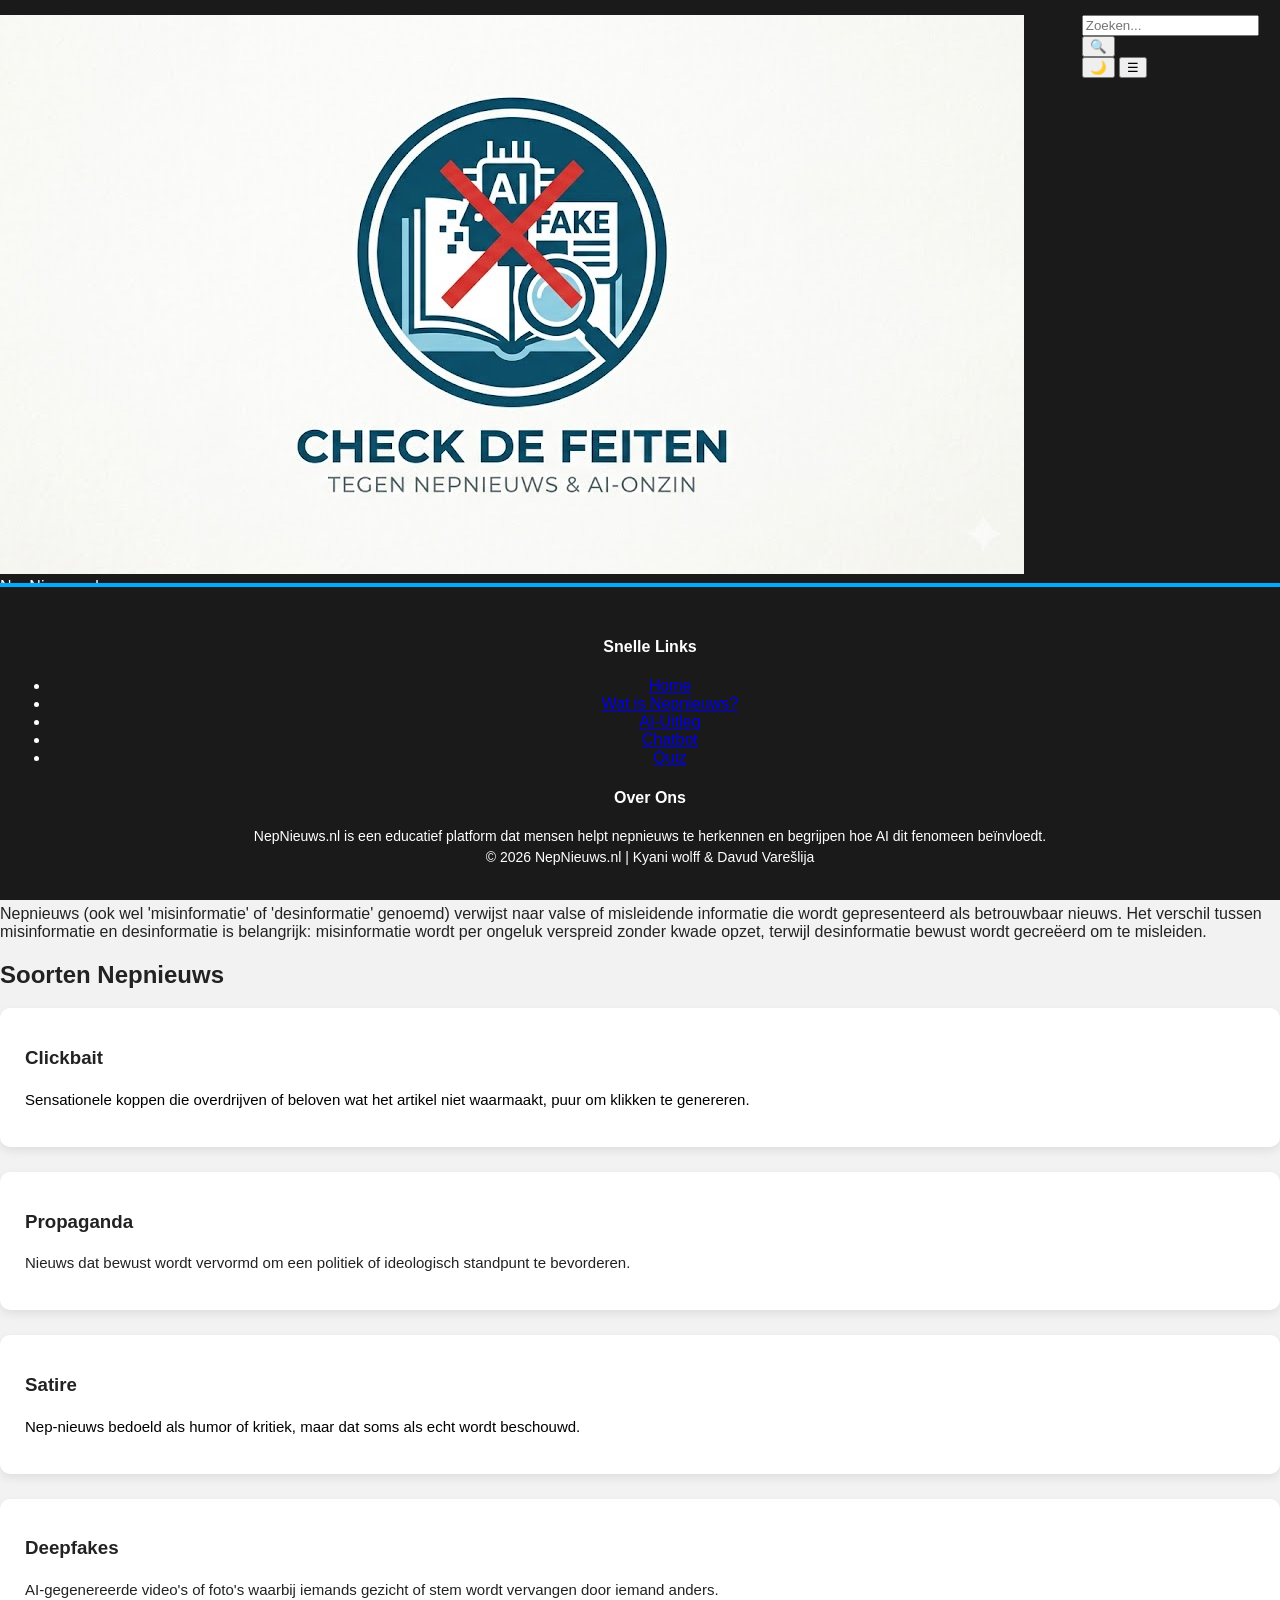
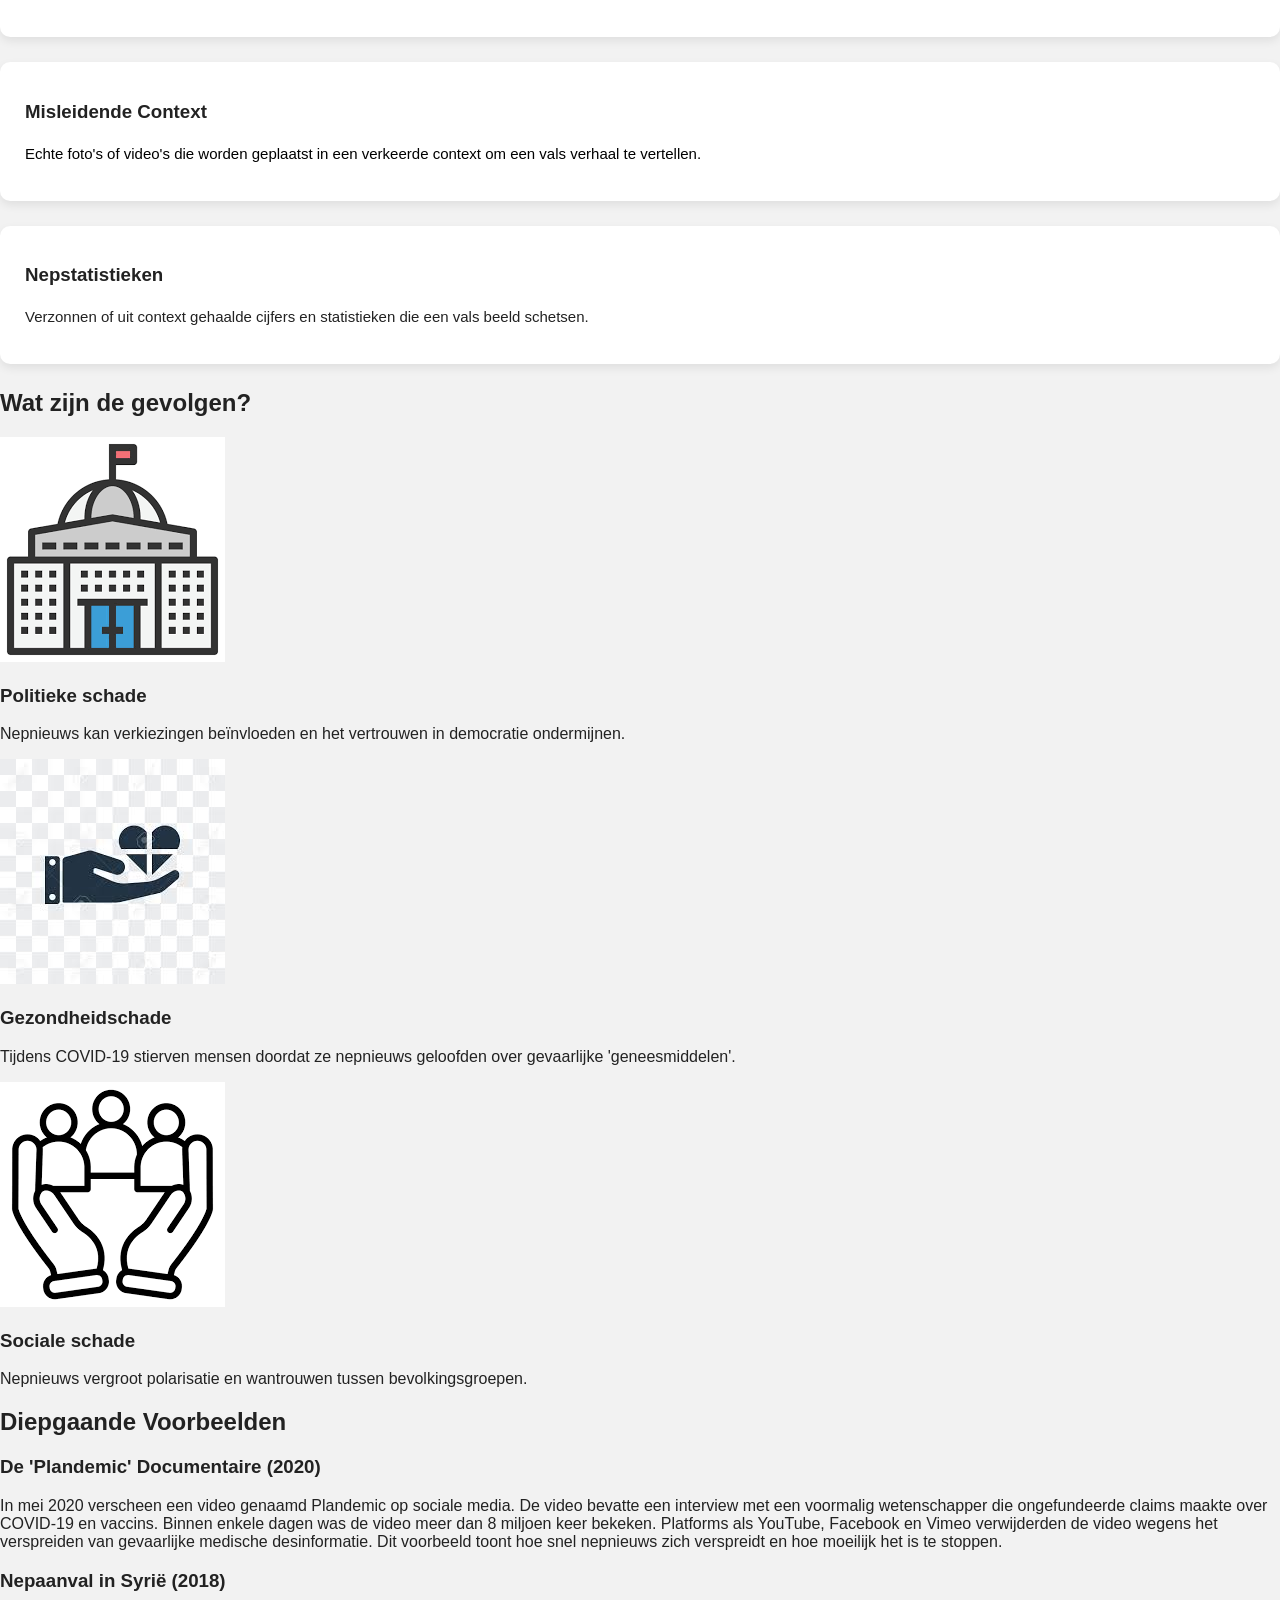
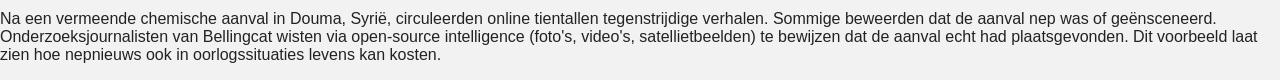
<file: nepnieuws.html>
<!DOCTYPE html>
<html lang="nl">
<head>
  <meta charset="UTF-8" />
  <meta name="viewport" content="width=device-width, initial-scale=1.0" /> 
  <title>Nepnieuws - Diepgaande uitleg</title>
  <link rel="stylesheet" href="style.css" />
</head>
<body>
  <!-- NAVBAR -->
  <nav>
    <div class="navbar-left">
      <a href="index.html" class="navbar-logo">
        <img src="/logoantinepnieuws.jpg" alt="NepNieuws.nl Logo" />
        <span class="navbar-logo-text">NepNieuws.nl</span>
      </a>
      <ul class="nav-links">
        <li><a href="index.html">Home</a></li>
        <li><a href="nepnieuws.html" class="active">Nepnieuws</a></li>
        <li><a href="aiuitleg.html">AI-Uitleg</a></li>
        <li><a href="chatbot.html">Chatbot</a></li>
        <li><a href="quiz.html">Quiz</a></li>
      </ul>
    </div>
    <div class="navbar-right">
      <div class="search-container">
        <input 
          type="text" 
          class="search-input" 
          id="searchInput" 
          placeholder="Zoeken..."
        />
        <button class="search-btn" id="searchBtn">🔍</button>
      </div>
      <button class="dark-mode-toggle" id="darkModeToggle" title="Dark mode aan/uit">🌙</button>
      <button class="hamburger-menu" id="hamburgerMenu">☰</button>
    </div>
  </nav>

  <!-- MOBILE MENU -->
  <div class="mobile-menu" id="mobileMenu">
    <a href="index.html">Home</a>
    <a href="nepnieuws.html">Nepnieuws</a>
    <a href="aiuitleg.html">AI-Uitleg</a>
    <a href="chatbot.html">Chatbot</a>
    <a href="quiz.html">Quiz</a>
  </div>

  <!-- SEARCH RESULTS CONTAINER -->
  <div class="search-results-container" id="searchResults"></div>

  <section class="hero">
    <h1>Wat is Nepnieuws?</h1>
    <p>Een diepgaande uitleg over soorten, oorzaken en gevolgen.</p>
  </section>

  <section class="section">
    <h2>Definitie van Nepnieuws</h2>
    <p>Nepnieuws (ook wel 'misinformatie' of 'desinformatie' genoemd) verwijst naar valse of misleidende informatie die wordt gepresenteerd als betrouwbaar nieuws. Het verschil tussen misinformatie en desinformatie is belangrijk: misinformatie wordt per ongeluk verspreid zonder kwade opzet, terwijl desinformatie bewust wordt gecreëerd om te misleiden.</p>
  </section>

  <section class="section">
    <h2>Soorten Nepnieuws</h2>
    <div class="cards-grid">
      <article class="card">
        <h3>Clickbait</h3>
        <p style="color: black;">Sensationele koppen die overdrijven of beloven wat het artikel niet waarmaakt, puur om klikken te genereren.</p>
      </article>
      <article class="card">
        <h3>Propaganda</h3>
        <p>Nieuws dat bewust wordt vervormd om een politiek of ideologisch standpunt te bevorderen.</p>
      </article>
      <article class="card">
        <h3>Satire</h3>
        <p style="color: black;">Nep-nieuws bedoeld als humor of kritiek, maar dat soms als echt wordt beschouwd.</p>
      </article>
      <article class="card">
        <h3>Deepfakes</h3>
        <p>AI-gegenereerde video's of foto's waarbij iemands gezicht of stem wordt vervangen door iemand anders.</p>
      </article>
      <article class="card">
        <h3>Misleidende Context</h3>
        <p style="color: black;">Echte foto's of video's die worden geplaatst in een verkeerde context om een vals verhaal te vertellen.</p>
      </article>
      <article class="card">
        <h3>Nepstatistieken</h3>
        <p>Verzonnen of uit context gehaalde cijfers en statistieken die een vals beeld schetsen.</p>
      </article>
    </div>
  </section>

  <section class="section">
    <h2>Wat zijn de gevolgen?</h2>
    <div class="consequences">
      <article class="consequence">
        <img src="politieke schade.png" alt="Politieke schade" class="consequence-logo">
        <h3>Politieke schade</h3>
        <p>Nepnieuws kan verkiezingen beïnvloeden en het vertrouwen in democratie ondermijnen.</p>
      </article>
      <article class="consequence">
        <img src="gezondheid.jpg" alt="Gezondheidschade" class="consequence-logo">
        <h3>Gezondheidschade</h3>
        <p>Tijdens COVID-19 stierven mensen doordat ze nepnieuws geloofden over gevaarlijke 'geneesmiddelen'.</p>
      </article>
      <article class="consequence">
        <img src="sociale schade.png" alt="Sociale schade" class="consequence-logo">
        <h3>Sociale schade</h3>
        <p>Nepnieuws vergroot polarisatie en wantrouwen tussen bevolkingsgroepen.</p>
      </article>
    </div>
  </section>

  <section class="section">
    <h2>Diepgaande Voorbeelden</h2>
    <div class="examples">
      <article class="example-card">
        <h3>De 'Plandemic' Documentaire (2020)</h3>
        <p>In mei 2020 verscheen een video genaamd Plandemic op sociale media. De video bevatte een interview met een voormalig wetenschapper die ongefundeerde claims maakte over COVID-19 en vaccins. Binnen enkele dagen was de video meer dan 8 miljoen keer bekeken. Platforms als YouTube, Facebook en Vimeo verwijderden de video wegens het verspreiden van gevaarlijke medische desinformatie. Dit voorbeeld toont hoe snel nepnieuws zich verspreidt en hoe moeilijk het is te stoppen.</p>
      </article>
      <article class="example-card">
        <h3>Nepaanval in Syrië (2018)</h3>
        <p>Na een vermeende chemische aanval in Douma, Syrië, circuleerden online tientallen tegenstrijdige verhalen. Sommige beweerden dat de aanval nep was of geënsceneerd. Onderzoeksjournalisten van Bellingcat wisten via open-source intelligence (foto's, video's, satellietbeelden) te bewijzen dat de aanval echt had plaatsgevonden. Dit voorbeeld laat zien hoe nepnieuws ook in oorlogssituaties levens kan kosten.</p>
      </article>
    </div>
  </section>

  <!-- FOOTER -->
  <footer>
    <div class="footer-content">
      <div class="footer-section">
        <h4>Snelle Links</h4>
        <ul class="footer-links">
          <li><a href="index.html">Home</a></li>
          <li><a href="nepnieuws.html">Wat is Nepnieuws?</a></li>
          <li><a href="aiuitleg.html">AI-Uitleg</a></li>
          <li><a href="chatbot.html">Chatbot</a></li>
          <li><a href="quiz.html">Quiz</a></li>
        </ul>
      </div>
      <div class="footer-section">
        <h4>Over Ons</h4>
        <p>NepNieuws.nl is een educatief platform dat mensen helpt nepnieuws te herkennen en begrijpen hoe AI dit fenomeen beïnvloedt.</p>
      </div>
    </div>
    <div class="footer-bottom">
      <p>© 2026 NepNieuws.nl | Kyani wolff & Davud Varešlija</p>
    </div>
  </footer>

  <script>
    // Dark Mode Toggle
    const darkModeToggle = document.getElementById('darkModeToggle');
    const htmlElement = document.documentElement;

    const savedDarkMode = localStorage.getItem('darkMode');
    if (savedDarkMode === 'enabled') {
      htmlElement.classList.add('dark-mode');
      darkModeToggle.textContent = '☀️';
    }

    darkModeToggle.addEventListener('click', () => {
      if (htmlElement.classList.contains('dark-mode')) {
        htmlElement.classList.remove('dark-mode');
        localStorage.setItem('darkMode', 'disabled');
        darkModeToggle.textContent = '🌙';
      } else {
        htmlElement.classList.add('dark-mode');
        localStorage.setItem('darkMode', 'enabled');
        darkModeToggle.textContent = '☀️';
      }
    });

    // Hamburger Menu
    const hamburgerMenu = document.getElementById('hamburgerMenu');
    const mobileMenu = document.getElementById('mobileMenu');
    const mobileLinks = mobileMenu.querySelectorAll('a');

    hamburgerMenu.addEventListener('click', () => {
      mobileMenu.classList.toggle('active');
    });

    mobileLinks.forEach(link => {
      link.addEventListener('click', () => {
        mobileMenu.classList.remove('active');
      });
    });

    // Search Functionality
    const searchInput = document.getElementById('searchInput');
    const searchBtn = document.getElementById('searchBtn');
    const searchResults = document.getElementById('searchResults');

    function highlightText(element, searchTerm) {
      if (!searchTerm) return;
      const regex = new RegExp(`(${searchTerm})`, 'gi');
      element.innerHTML = element.innerHTML.replace(regex, '<mark>$1</mark>');
    }

    function removeHighlight() {
      document.querySelectorAll('mark').forEach(mark => {
        const parent = mark.parentNode;
        parent.replaceChild(document.createTextNode(mark.textContent), mark);
        parent.normalize();
      });
    }

    function search() {
      const searchTerm = searchInput.value.trim().toLowerCase();
      removeHighlight();
      searchResults.innerHTML = '';

      if (!searchTerm) {
        searchResults.classList.remove('active');
        return;
      }

      const elements = document.querySelectorAll('p, h1, h2, h3, li');
      let found = false;

      elements.forEach(element => {
        if (element.textContent.toLowerCase().includes(searchTerm)) {
          highlightText(element, searchTerm);
          found = true;
        }
      });

      if (!found) {
        searchResults.innerHTML = `<div class="search-result-item">Geen resultaten gevonden voor: "${searchTerm}"</div>`;
      }
      searchResults.classList.add('active');
    }

    searchBtn.addEventListener('click', search);
    searchInput.addEventListener('keypress', (e) => {
      if (e.key === 'Enter') search();
    });

    searchInput.addEventListener('input', (e) => {
      if (!e.target.value) {
        removeHighlight();
        searchResults.classList.remove('active');
      }
    });

    // Set active nav link
    document.addEventListener('DOMContentLoaded', () => {
      const navLinks = document.querySelectorAll('.nav-links a');
      const currentPage = window.location.pathname.split('/').pop() || 'index.html';
      navLinks.forEach(link => {
        if (link.getAttribute('href') === currentPage) {
          link.classList.add('active');
        } else {
          link.classList.remove('active');
        }
      });
    });
  </script>

  <script>
    document.addEventListener("DOMContentLoaded", function () {
      const steps = document.querySelectorAll(".timeline-step");
      if ("IntersectionObserver" in window) {
        const observer = new IntersectionObserver((entries) => {
          entries.forEach((entry) => {
            if (entry.isIntersecting) {
              entry.target.classList.add("visible");
              observer.unobserve(entry.target);
            }
          });
        }, { threshold: 0.16 });
        steps.forEach((step) => observer.observe(step));
      } else {
        steps.forEach((step) => step.classList.add("visible"));
      }
    });
  </script>
</body>
</html>
</file>
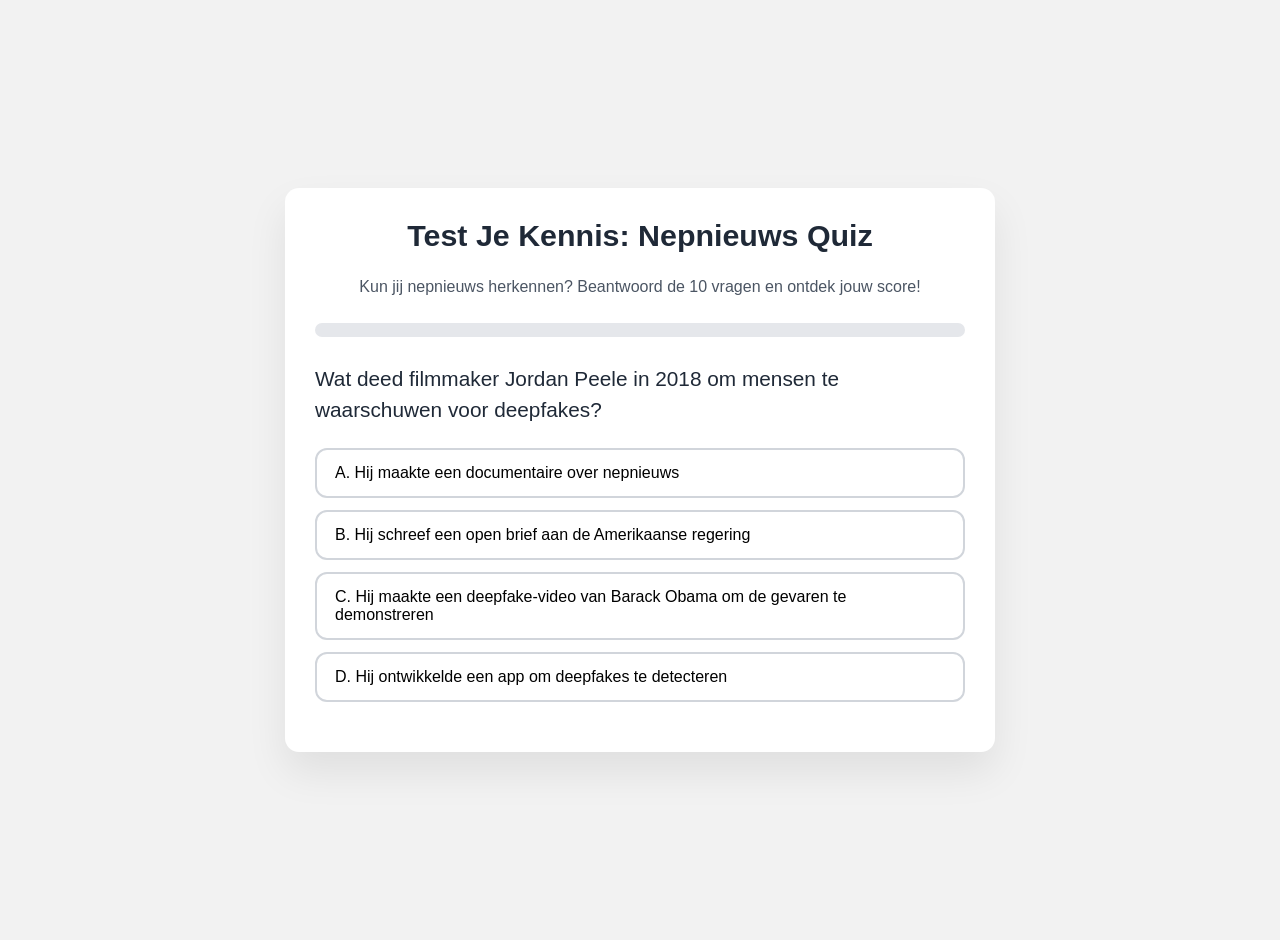
<file: quiz.html>
<!DOCTYPE html>
<html lang="nl">
<head>
  <meta charset="UTF-8" />
  <meta name="viewport" content="width=device-width, initial-scale=1.0" />
  <title>Test Je Kennis: Nepnieuws Quiz</title>
  <link rel="stylesheet" href="style.css">
  <style>
    body {
      margin: 0;
      font-family: Arial, sans-serif;
      background-color: #f2f2f2;
      color: #1f2937;
      display: flex;
      justify-content: center;
      align-items: center;
      min-height: 100vh;
      padding: 20px;
    }
    .quiz-container {
      width: 100%;
      max-width: 650px;
      background: #ffffff;
      border-radius: 14px;
      box-shadow: 0 20px 40px rgba(0,0,0,0.08);
      padding: 30px;
    }
    h1 {
      margin-top: 0;
      font-size: 1.9rem;
      text-align: center;
    }
    p.intro {
      text-align: center;
      color: #4b5563;
      line-height: 1.6;
      margin-bottom: 24px;
    }
    .progress-wrapper {
      background: #e5e7eb;
      border-radius: 999px;
      overflow: hidden;
      height: 14px;
      margin-bottom: 26px;
    }
    .progress-bar {
      width: 0%;
      height: 100%;
      background: linear-gradient(90deg, #3b82f6, #60a5fa);
      transition: width 0.5s ease;
    }
    #question {
      font-size: 1.3rem;
      margin-bottom: 22px;
      line-height: 1.5;
    }
    #answers {
      display: grid;
      gap: 12px;
      margin-bottom: 20px;
    }
    .answer-btn {
      display: flex;
      align-items: center;
      justify-content: flex-start;
      gap: 12px;
      padding: 14px 18px;
      border: 2px solid #d1d5db;
      border-radius: 12px;
      background: #ffffff;
      font-size: 1rem;
      cursor: pointer;
      transition: all 0.2s ease;
      text-align: left;
    }
    .answer-btn:hover {
      border-color: #3b82f6;
    }
    .answer-btn.correct {
      background: #dcfce7;
      border-color: #22c55e;
      color: #166534;
    }
    .answer-btn.wrong {
      background: #fee2e2;
      border-color: #ef4444;
      color: #991b1b;
    }
    #explanation {
      padding: 16px;
      border-radius: 12px;
      background: #f8fafc;
      border: 1px solid #e2e8f0;
      color: #334155;
      min-height: 60px;
      display: none;
      line-height: 1.6;
    }
    #next-btn,
    #restart-btn,
    #home-btn {
      display: inline-flex;
      margin-top: 20px;
      margin-left: 10px;
      padding: 12px 20px;
      border: none;
      border-radius: 999px;
      background: #2563eb;
      color: white;
      font-size: 1rem;
      cursor: pointer;
      transition: background 0.2s ease;
    }
    #next-btn:hover,
    #restart-btn:hover,
    #home-btn:hover {
      background: #1d4ed8;
    }
    #next-btn { display: none; }
    #result-screen {
      display: none;
      text-align: center;
    }
    #result-screen h2 {
      margin-bottom: 12px;
      font-size: 1.6rem;
    }
    #result-screen p {
      color: #4b5563;
      line-height: 1.6;
    }
  </style>
</head>
<body>
  <div class="quiz-container">
    <h1>Test Je Kennis: Nepnieuws Quiz</h1>
    <p class="intro">Kun jij nepnieuws herkennen? Beantwoord de 10 vragen en ontdek jouw score!</p>
    <div class="progress-wrapper">
      <div class="progress-bar" id="progress-bar"></div>
    </div>
    <div id="quiz-screen">
      <div id="question"></div>
      <div id="answers"></div>
      <div id="explanation"></div>
      <button id="next-btn">Volgende vraag →</button>
    </div>
    <div id="result-screen">
      <h2 id="result-title"></h2>
      <p id="result-text"></p>
      <button id="restart-btn">Opnieuw spelen</button>
      <button id="home-btn" onclick="location.href='index.html'">Terug naar home</button>
    </div>
  </div>
  <script>
    const questions = [
      {
        question: "Een nieuwsartikel beweert dat een bekende politicus heeft gezegd dat alle scholen sluiten. Er is geen video of officiële bevestiging. Wat doe je?",
        answers: [
          "Het artikel direct delen op social media",
          "Zoeken naar bevestiging bij andere betrouwbare nieuwsbronnen",
          "Het geloven omdat het op een nieuwssite staat",
          "De politicus een bericht sturen"
        ],
        correct: 1,
        explanation: "Controleer altijd of meerdere betrouwbare bronnen hetzelfde melden. Eén bron is nooit genoeg bewijs."
      },
      {
        question: "Wat is een 'deepfake'?",
        answers: [
          "Een artikel dat opzettelijk moeilijk te begrijpen is geschreven",
          "Een nep-website die eruitziet als een echte nieuwssite",
          "Een AI-gegenereerde video of foto waarbij gezichten of stemmen zijn vervangen",
          "Een valse statistiek in een nieuwsartikel"
        ],
        correct: 2,
        explanation: "Deepfakes gebruiken AI om gezichten of stemmen realistisch te vervangen. Ze worden steeds moeilijker te herkennen."
      },
      {
        question: "Hoe snel verspreidt nepnieuws zich op sociale media vergeleken met echt nieuws?",
        answers: [
          "Twee keer zo snel",
          "Even snel",
          "Langzamer, want mensen zijn voorzichtiger",
          "Zes keer zo snel"
        ],
        correct: 3,
        explanation: "Onderzoek van MIT toonde aan dat nepnieuws 6x sneller verspreidt dan echte berichten, omdat het emotionele reacties opwekt."
      },
      {
        question: "Je ziet een schokkende foto op Twitter met de tekst: 'Kijk wat er gisteren in Amsterdam is gebeurd!' De foto heeft geen bronvermelding. Wat is het meest waarschijnlijke probleem?",
        answers: [
          "De foto is bewerkt met Photoshop",
          "De foto kan echt zijn maar in een verkeerde context zijn geplaatst",
          "De foto is altijd nep als er geen bron bij staat",
          "Er is niets mis, want foto's liegen niet"
        ],
        correct: 1,
        explanation: "Echte foto's worden vaak in een andere context geplaatst. Dit heet 'misleidende context' en is een veelvoorkomende vorm van nepnieuws."
      },
      {
        question: "Welke van de volgende websites is een betrouwbare fact-checker?",
        answers: [
          "WorldTruthTV.org",
          "NaturalNews.com",
          "Snopes.com",
          "InfoWars.com"
        ],
        correct: 2,
        explanation: "Snopes.com is een van de oudste en meest gerespecteerde fact-checking sites ter wereld. De andere sites staan bekend als onbetrouwbare bronnen."
      },
      {
        question: "Wat is het verschil tussen 'misinformatie' en 'desinformatie'?",
        answers: [
          "Er is geen verschil, het zijn synoniemen",
          "Misinformatie is per ongeluk verspreid, desinformatie is bewust misleidend",
          "Desinformatie komt alleen voor op internet, misinformatie in kranten",
          "Misinformatie is gevaarlijker dan desinformatie"
        ],
        correct: 1,
        explanation: "Misinformatie = onbedoeld onjuist. Desinformatie = bewust misleidend met een agenda. Beide zijn schadelijk, maar desinformatie is opzettelijk."
      },
      {
        question: "Een YouTube-video heeft 5 miljoen views en beweert dat 5G-masten corona veroorzaken. Wat zegt dit aantal views over de betrouwbaarheid?",
        answers: [
          "Veel views betekent dat het waarschijnlijk klopt",
          "Het aantal views zegt niets over de betrouwbaarheid van de informatie",
          "Populaire video's worden altijd gecheckt door YouTube",
          "5 miljoen views betekent dat experts het hebben goedgekeurd"
        ],
        correct: 1,
        explanation: "Populariteit is geen bewijs van waarheid. Nepnieuws kan viraal gaan juist OMDAT het schokkend of emotioneel is."
      },
      {
        question: "Wat is een 'bot' in de context van sociale media en nepnieuws?",
        answers: [
          "Een menselijke medewerker die betaald wordt om nepnieuws te verspreiden",
          "Een AI-gestuurde nep-account die automatisch content liket, deelt en verspreidt",
          "Een speciaal programma dat nepnieuws detecteert en verwijdert",
          "Een chatbot die vragen beantwoordt over het nieuws"
        ],
        correct: 1,
        explanation: "Bots zijn geautomatiseerde accounts die massaal content kunnen verspreiden. Ze worden ingezet om nepnieuws viraal te laten lijken."
      },
      {
        question: "Welk kenmerk is een WAARSCHUWINGSSIGNAAL dat een artikel nepnieuws kan zijn?",
        answers: [
          "Het artikel heeft een auteursnaam vermeld",
          "Het artikel is gepubliceerd op een bekende krant",
          "De kop gebruikt HOOFDLETTERS en uitroeptekens om extreme emotie op te wekken",
          "Het artikel bevat links naar andere bronnen"
        ],
        correct: 2,
        explanation: "Sensationele koppen met HOOFDLETTERS, uitroeptekens en extreme emotionele taal zijn klassieke kenmerken van clickbait en nepnieuws."
      },
      {
        question: "Wat deed filmmaker Jordan Peele in 2018 om mensen te waarschuwen voor deepfakes?",
        answers: [
          "Hij maakte een documentaire over nepnieuws",
          "Hij schreef een open brief aan de Amerikaanse regering",
          "Hij maakte een deepfake-video van Barack Obama om de gevaren te demonstreren",
          "Hij ontwikkelde een app om deepfakes te detecteren"
        ],
        correct: 2,
        explanation: "Peele maakte een realistische deepfake van Obama, waarbij Obama zei: 'We zitten in een gevaarlijke tijd.' Het was een krachtige waarschuwing over AI-manipulatie."
      }
    ];

    let currentQuestion = 0;
    let score = 0;
    let userAnswers = [];
    const totalQuestions = questions.length;

    const questionElement = document.getElementById('question');
    const answersElement = document.getElementById('answers');
    const explanationElement = document.getElementById('explanation');
    const nextButton = document.getElementById('next-btn');
    const progressBar = document.getElementById('progress-bar');
    const resultScreen = document.getElementById('result-screen');
    const resultTitle = document.getElementById('result-title');
    const resultText = document.getElementById('result-text');
    const restartButton = document.getElementById('restart-btn');

    function shuffle(array) {
      for (let i = array.length - 1; i > 0; i--) {
        const j = Math.floor(Math.random() * (i + 1));
        [array[i], array[j]] = [array[j], array[i]];
      }
    }

    function startQuiz() {
      shuffle(questions);
      currentQuestion = 0;
      score = 0;
      userAnswers = [];
      resultScreen.style.display = 'none';
      document.getElementById('quiz-screen').style.display = 'block';
      nextButton.style.display = 'none';
      explanationElement.style.display = 'none';
      loadQuestion();
    }

    function loadQuestion() {
      const current = questions[currentQuestion];
      questionElement.textContent = current.question;
      answersElement.innerHTML = '';
      explanationElement.textContent = '';
      explanationElement.style.display = 'none';
      nextButton.style.display = 'none';

      current.answers.forEach((answer, index) => {
        const button = document.createElement('button');
        button.className = 'answer-btn';
        button.textContent = String.fromCharCode(65 + index) + '. ' + answer;
        button.dataset.index = index;
        button.addEventListener('click', () => selectAnswer(index, button));
        answersElement.appendChild(button);
      });

      updateProgress();
    }

    function selectAnswer(selectedIndex, button) {
      if (nextButton.style.display === 'block') return;
      const current = questions[currentQuestion];
      const buttons = Array.from(document.querySelectorAll('.answer-btn'));
      buttons.forEach((btn) => {
        btn.disabled = true;
        const index = Number(btn.dataset.index);
        if (index === current.correct) {
          btn.classList.add('correct');
        }
        if (index === selectedIndex && index !== current.correct) {
          btn.classList.add('wrong');
        }
      });

      if (selectedIndex === current.correct) {
        score += 1;
      }

      userAnswers.push({ question: current.question, selected: selectedIndex, correct: current.correct });
      explanationElement.textContent = current.explanation;
      explanationElement.style.display = 'block';
      nextButton.style.display = 'inline-flex';
      nextButton.textContent = currentQuestion < totalQuestions - 1 ? 'Volgende vraag →' : 'Bekijk resultaat';
    }

    function updateProgress() {
      const progress = ((currentQuestion) / totalQuestions) * 100;
      progressBar.style.width = `${progress}%`;
    }

    function showResult() {
      document.getElementById('quiz-screen').style.display = 'none';
      resultScreen.style.display = 'block';
      resultTitle.textContent = `Je scoorde ${score} van de ${totalQuestions}!`;
      let message = '';
      if (score <= 3) {
        message = 'Je hebt nog veel te leren. Lees onze uitlegpagina\'s over nepnieuws en AI!';
      } else if (score <= 6) {
        message = 'Niet slecht! Je kent de basis, maar er is nog ruimte voor verbetering.';
      } else if (score <= 8) {
        message = 'Goed gedaan! Je bent al best mediawijs.';
      } else {
        message = 'Uitstekend! Jij bent een echte nepnieuws-detective! 🕵️';
      }
      resultText.textContent = message;
      progressBar.style.width = '100%';
    }

    nextButton.addEventListener('click', () => {
      currentQuestion += 1;
      if (currentQuestion < totalQuestions) {
        loadQuestion();
      } else {
        showResult();
      }
    });

    restartButton.addEventListener('click', startQuiz);

    startQuiz();
  </script>
</body>
</html>
</file>
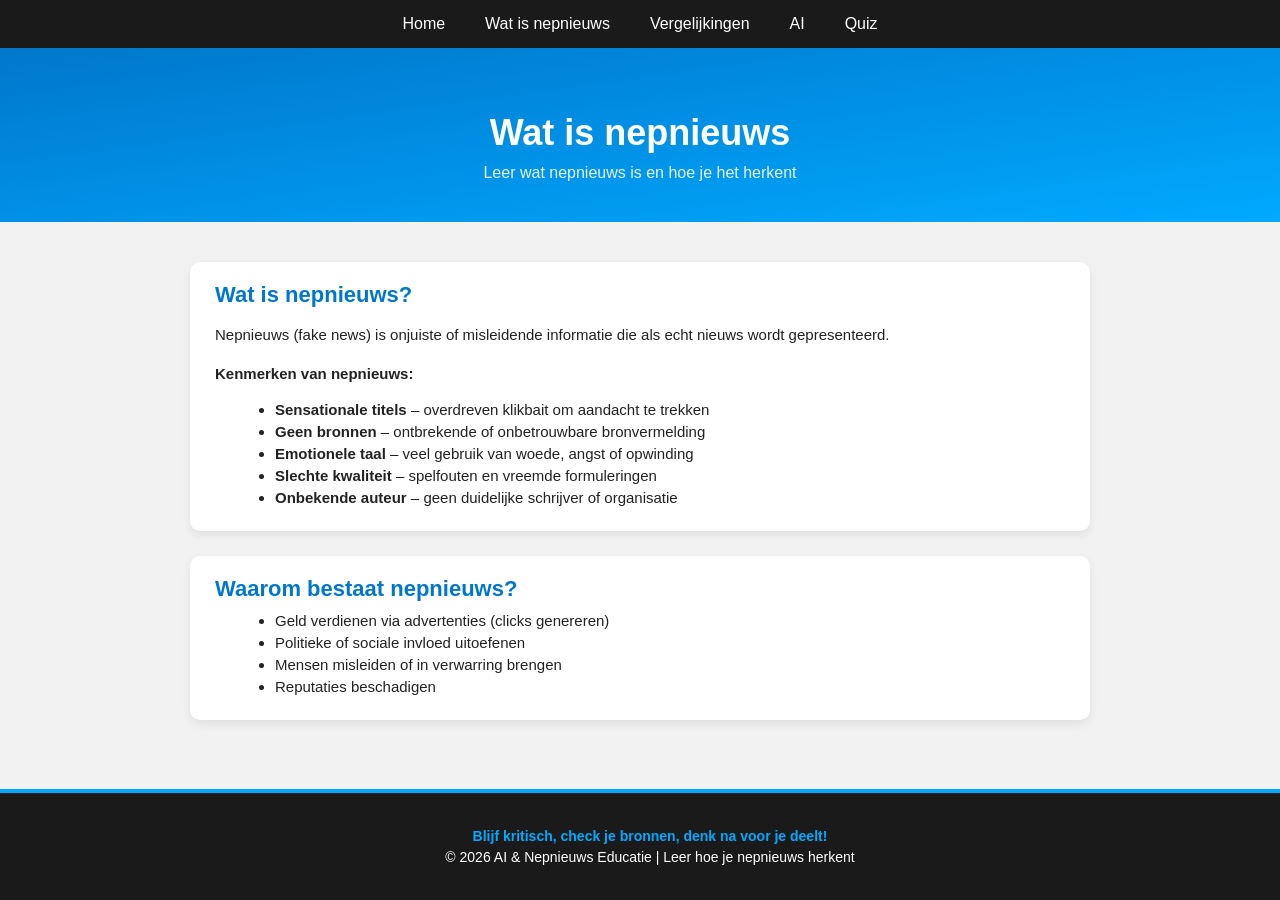
<file: wat-is-nepnieuws.html>
<!DOCTYPE html>
<html lang="nl">
<head>
  <meta charset="UTF-8">
  <title>Wat is nepnieuws</title>
  <link rel="stylesheet" href="style.css">
</head>
<body>

  <nav>
    <a href="index.html">Home</a>
    <a href="wat-is-nepnieuws.html">Wat is nepnieuws</a>
    <a href="#">Vergelijkingen</a>
    <a href="#">AI</a>
    <a href="#">Quiz</a>
  </nav>

  <header>
    <h1>Wat is nepnieuws</h1>
    <p>Leer wat nepnieuws is en hoe je het herkent</p>
  </header>

  <div class="content">
    <div class="card">
      <h2>Wat is nepnieuws?</h2>
      <p>
        Nepnieuws (fake news) is onjuiste of misleidende informatie die als echt nieuws wordt gepresenteerd.
      </p>
      <p><strong>Kenmerken van nepnieuws:</strong></p>
      <ul>
        <li><strong>Sensationale titels</strong> – overdreven klikbait om aandacht te trekken</li>
        <li><strong>Geen bronnen</strong> – ontbrekende of onbetrouwbare bronvermelding</li>
        <li><strong>Emotionele taal</strong> – veel gebruik van woede, angst of opwinding</li>
        <li><strong>Slechte kwaliteit</strong> – spelfouten en vreemde formuleringen</li>
        <li><strong>Onbekende auteur</strong> – geen duidelijke schrijver of organisatie</li>
      </ul>
    </div>

    <div class="card">
      <h2>Waarom bestaat nepnieuws?</h2>
      <ul>
        <li>Geld verdienen via advertenties (clicks genereren)</li>
        <li>Politieke of sociale invloed uitoefenen</li>
        <li>Mensen misleiden of in verwarring brengen</li>
        <li>Reputaties beschadigen</li>
      </ul>
    </div>
  </div>

  <footer>
    <p><strong>Blijf kritisch, check je bronnen, denk na voor je deelt!</strong></p>
    <p>© 2026 AI & Nepnieuws Educatie | Leer hoe je nepnieuws herkent</p>
  </footer>

</body>
</html>
</file>
<file: style.css>
body {
    margin: 0;
    font-family: Arial, sans-serif;
    background-color: #f2f2f2;
  }


  nav {
    background-color: #1a1a1a;
    padding: 15px 0;
    display: flex;
    justify-content: center;
    gap: 40px;
  }

  nav a {
    color: white;
    text-decoration: none;
    font-size: 16px;
    font-weight: 500;
  }

  nav a:hover {
    color: #00aaff;
  }


  header {
    text-align: center;
    padding: 60px 20px;
    background: linear-gradient(to bottom right, #0077cc, #00aaff);
    color: white;
  }

  header h1 {
    font-size: 42px;
    margin-bottom: 10px;
    font-weight: bold;
  }

  header p {
    font-size: 18px;
    max-width: 600px;
    margin: 0 auto;
    opacity: 0.9;
  }


  .container {
    max-width: 1100px;
    margin: 40px auto;
    display: flex;
    justify-content: center;
    gap: 25px;
    padding: 0 20px;
  }

  .box {
    background-color: white;
    padding: 25px;
    border-radius: 10px;
    width: 30%;
    text-align: center;
    box-shadow: 0 4px 10px rgba(0, 0, 0, 0.1);
    transition: 0.3s;
  }

  .box:hover {
    transform: translateY(-5px);
  }

  .box h3 {
    color: #0077cc;
    font-size: 20px;
    margin-bottom: 10px;
  }

  .box p {
    color: #555;
    font-size: 15px;
    line-height: 1.5;
  }


  footer {
   position: fixed;
   left: 0;
   bottom: 0;
   width: 100%;
   background-color: #1a1a1a;
   color: white;
   text-align: center;
  border-top: 4px solid #00aaff;
  }

  footer strong {
    color: #00aaff;
  }

  footer p {
    margin: 5px 0;
    font-size: 14px;
  }

  body {
    margin: 0;
    font-family: Arial, sans-serif;
    background-color: #f2f2f2;
    color: #222;
  }

  nav {
    background-color: #1a1a1a;
    padding: 15px 0;
    display: flex;
    justify-content: center;
    gap: 40px;
  }

  nav a {
    color: white;
    text-decoration: none;
    font-size: 16px;
    font-weight: 500;
  }

  nav a:hover {
    color: #00aaff;
  }

  header {
    text-align: center;
    padding: 40px 20px;
    background: linear-gradient(to bottom right, #0077cc, #00aaff);
    color: white;
  }

  header h1 {
    font-size: 36px;
    margin-bottom: 10px;
  }

  header p {
    font-size: 16px;
    max-width: 600px;
    margin: 0 auto;
    opacity: 0.9;
  }


  .content {
    max-width: 900px;
    margin: 40px auto;
    padding: 0 20px 40px;
  }

  .card {
    background-color: #ffffff;
    border-radius: 10px;
    padding: 20px 25px;
    box-shadow: 0 4px 10px rgba(0, 0, 0, 0.08);
    margin-bottom: 25px;
  }

  .card h2 {
    font-size: 22px;
    margin-top: 0;
    margin-bottom: 10px;
    color: #0077cc;
  }

  .card p {
    font-size: 15px;
    line-height: 1.6;
  }

  .card ul {
    margin: 10px 0 0 20px;
    font-size: 15px;
  }

  .card li {
    margin: 5px 0;
  }


  footer {
    background-color: #1a1a1a;
    color: white;
    text-align: center;
    padding: 30px 10px;
    margin-top: 30px;
    border-top: 4px solid #00aaff;
    flex: end;
  }

  footer strong {
    color: #00aaff;
  }

  footer p {
    margin: 5px 0;
    font-size: 14px;
  }
</file>
